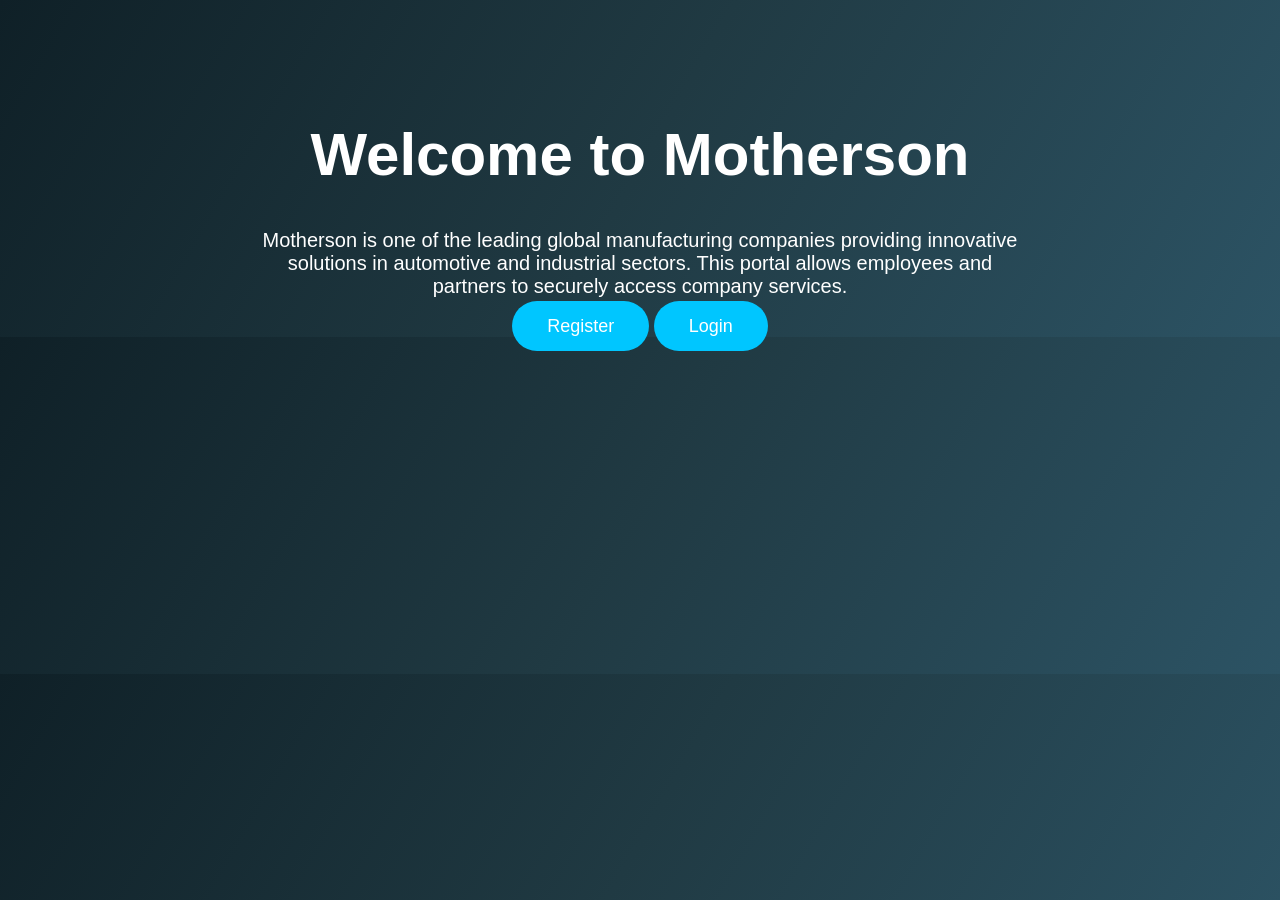
<file: frontend/index.html>
<!DOCTYPE html>
<html>
<head>
    <title>Motherson Portal</title>

    <style>
        body{
            font-family: Arial, sans-serif;
            margin:0;
            background: linear-gradient(120deg,#0f2027,#203a43,#2c5364);
            color:white;
            text-align:center;
        }

        .container{
            margin-top:120px;
        }

        h1{
            font-size:60px;
            font-weight:bold;
        }

        p{
            font-size:20px;
            width:60%;
            margin:auto;
            margin-top:20px;
        }

        .btn{
            margin-top:40px;
            padding:15px 35px;
            font-size:18px;
            border:none;
            border-radius:30px;
            background:#00c6ff;
            color:white;
            cursor:pointer;
            text-decoration:none;
        }

        .btn:hover{
            background:#0072ff;
        }
    </style>
</head>

<body>

<div class="container">

<h1>Welcome to Motherson</h1>

<p>
Motherson is one of the leading global manufacturing companies providing
innovative solutions in automotive and industrial sectors. This portal
allows employees and partners to securely access company services.
</p>

<br>

<a href="register.html" class="btn">Register</a>
<a href="login.html" class="btn">Login</a>

</div>

</body>
</html>
</file>
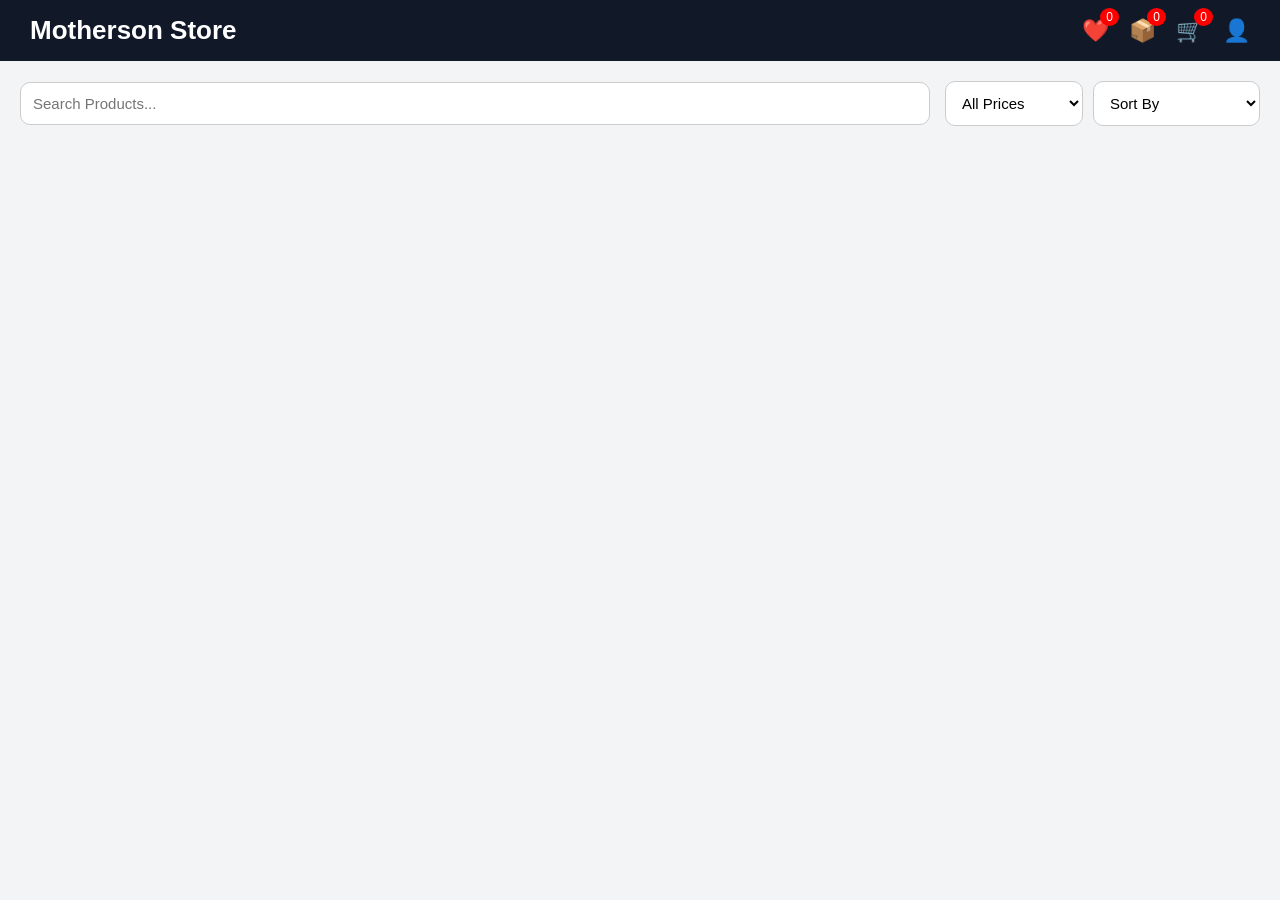
<file: frontend/buy.html>
<!DOCTYPE html>
<html>

<head>

<title>Buy Now</title>

<link rel="stylesheet"
      href="css/header.css">

<style>

.container{
    width:80%;
    margin:auto;
    margin-top:40px;
}

.product-box{

    display:flex;

    gap:30px;

    background:white;

    padding:20px;

    border-radius:10px;
}

.product-box img{

    width:250px;
}

.qty-box{

    margin-top:20px;
}

.qty-btn{

    width:40px;
    height:40px;
    font-size:20px;
}

.buy-btn{

    margin-top:20px;

    padding:15px 25px;

    background:#fb641b;

    color:white;

    border:none;

    cursor:pointer;
}

</style>

</head>

<body>

<div id="header"></div>

<div class="container">

    <div class="product-box">

        <img id="image">

        <div>

            <h2 id="name"></h2>

            <h3 id="price"></h3>

            <div class="qty-box">

                <button
                class="qty-btn"
                onclick="decreaseQty()">

                -

                </button>

                <span id="qty">

                    1

                </span>

                <button
                class="qty-btn"
                onclick="increaseQty()">

                +

                </button>

            </div>

            <h3>

                Total :
                ₹ <span id="total"></span>

            </h3>

            <button
            class="buy-btn"
            onclick="proceedCheckout()">

            Proceed To Checkout

            </button>

        </div>

    </div>

</div>

<script src="js/buy.js"></script>

</body>

</html>
</file>
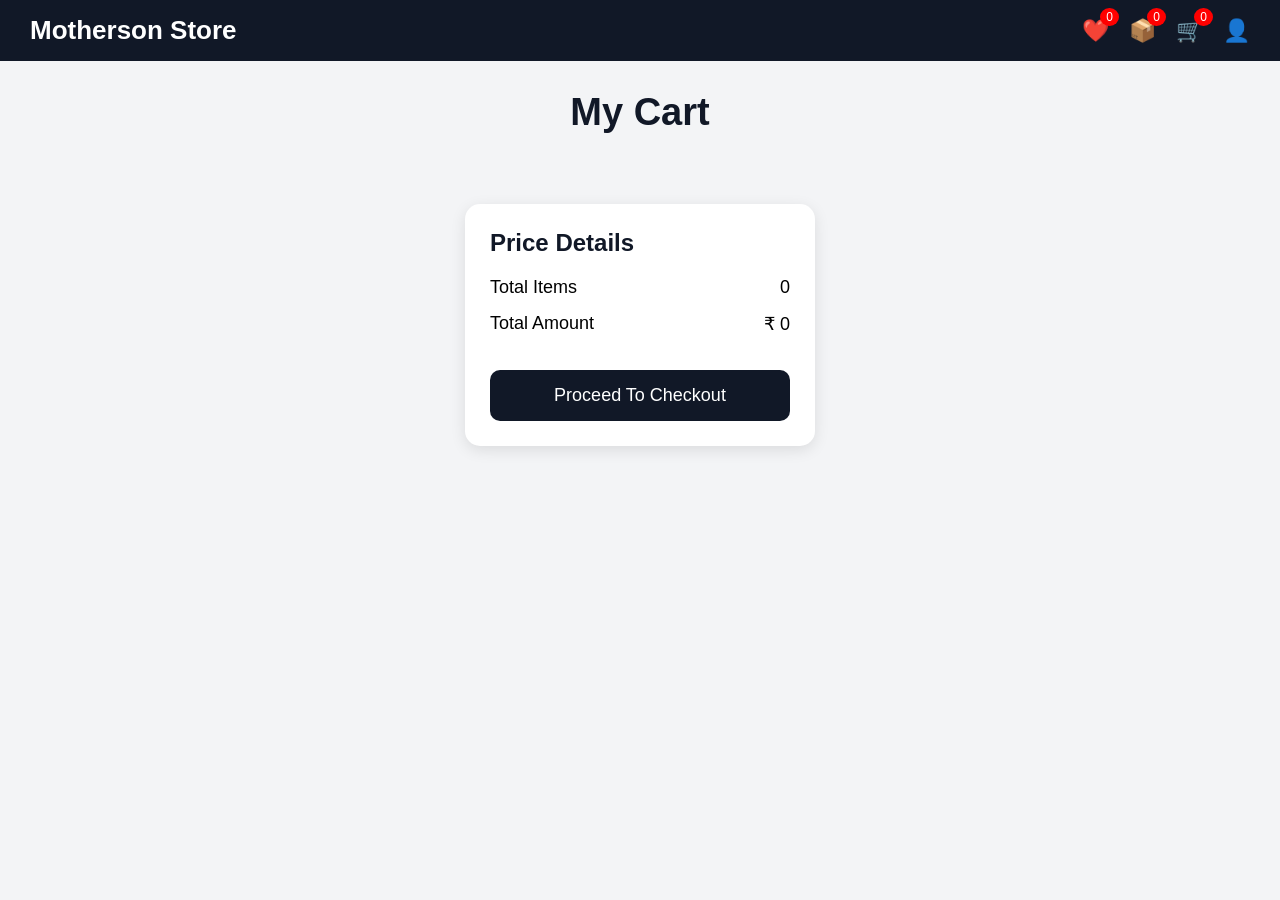
<file: frontend/cart.html>
<!DOCTYPE html>
<html lang="en">

<head>

<meta charset="UTF-8">
<meta name="viewport"
      content="width=device-width, initial-scale=1.0">

<title>My Cart</title>

<link rel="stylesheet"
      href="css/header.css">

<style>

*{
    margin:0;
    padding:0;
    box-sizing:border-box;
    font-family:Arial,sans-serif;
}

body{
    background:#f3f4f6;
}

/* PAGE TITLE */

.page-title{

    text-align:center;

    margin:30px 0;

    font-size:38px;

    color:#111827;
}

/* CART CONTAINER */

#cartContainer{

    width:90%;

    max-width:1200px;

    margin:auto;

    display:flex;

    flex-direction:column;

    gap:25px;
}

/* CARD */

.cart-card{

    background:white;

    border-radius:20px;

    padding:20px;

    display:flex;

    gap:25px;

    align-items:center;

    box-shadow:0 4px 15px rgba(0,0,0,0.1);

    transition:0.3s;
}

.cart-card:hover{

    transform:translateY(-5px);
}

/* IMAGE */

.cart-card img{

    width:180px;

    height:180px;

    object-fit:cover;

    border-radius:15px;

    background:#f8f8f8;
}

/* DETAILS */

.cart-details{

    flex:1;
}

.cart-details h2{

    font-size:30px;

    margin-bottom:10px;

    color:#111827;
}

.price{

    color:#16a34a;

    font-size:26px;

    font-weight:bold;

    margin-bottom:15px;
}

/* QUANTITY */

.quantity-box{

    display:flex;

    align-items:center;

    gap:15px;

    margin:15px 0;
}

.quantity-box button{

    width:40px;

    height:40px;

    border:none;

    border-radius:50%;

    background:#2563eb;

    color:white;

    font-size:22px;

    cursor:pointer;

    transition:0.3s;
}

.quantity-box button:hover{

    background:#1d4ed8;
}

.quantity-box span{

    font-size:22px;

    font-weight:bold;

    min-width:30px;

    text-align:center;
}

/* BUTTONS */

.button-group{

    display:flex;

    gap:15px;

    margin-top:15px;
}

.remove-btn{

    background:#ef4444;

    color:white;

    border:none;

    padding:12px 20px;

    border-radius:10px;

    cursor:pointer;

    font-size:15px;

    font-weight:bold;
}

.remove-btn:hover{

    background:#dc2626;
}

.buy-btn{

    background:#2563eb;

    color:white;

    border:none;

    padding:12px 20px;

    border-radius:10px;

    cursor:pointer;

    font-size:15px;

    font-weight:bold;
}

.buy-btn:hover{

    background:#1d4ed8;
}

/* SUMMARY */

.cart-summary{

    width:350px;

    background:white;

    padding:25px;

    border-radius:15px;

    box-shadow:0 4px 15px rgba(0,0,0,0.1);

    margin:40px auto;
}

.cart-summary h2{

    margin-bottom:20px;

    color:#111827;
}

.summary-row{

    display:flex;

    justify-content:space-between;

    margin-bottom:15px;

    font-size:18px;
}

.checkout-btn{

    width:100%;

    padding:15px;

    border:none;

    border-radius:10px;

    background:#111827;

    color:white;

    font-size:18px;

    cursor:pointer;

    margin-top:20px;
}

.checkout-btn:hover{

    background:black;
}

/* EMPTY CART */

.empty-cart{

    text-align:center;

    font-size:30px;

    margin-top:80px;

    color:#666;
}

</style>

</head>

<body>

<!-- HEADER -->

<div id="header"></div>

<!-- TITLE -->

<h1 class="page-title">

    My Cart

</h1>

<!-- ITEMS -->

<div id="cartContainer"></div>

<!-- SUMMARY -->

<div class="cart-summary">

    <h2>

        Price Details

    </h2>

    <div class="summary-row">

        <span>Total Items</span>

        <span id="totalItems">

            0

        </span>

    </div>

    <div class="summary-row">

        <span>Total Amount</span>

        <span>

            ₹ <span id="totalPrice">0</span>

        </span>

    </div>

    <button class="checkout-btn"
            onclick="window.location.href='checkout.html'">

        Proceed To Checkout

    </button>

</div>

<!-- HEADER -->

<script>

fetch("./header.html")
.then(response => response.text())
.then(data => {

    document.getElementById("header")
            .innerHTML = data;

    updateCartCount();

    updateWishlistCount();
    updateOrdersCount();
});

</script>

<script src="js/header.js"></script>

<scrript src="js/products.js"></script>

<script src="js/cart.js"></script>

</body>

</html>
</file>
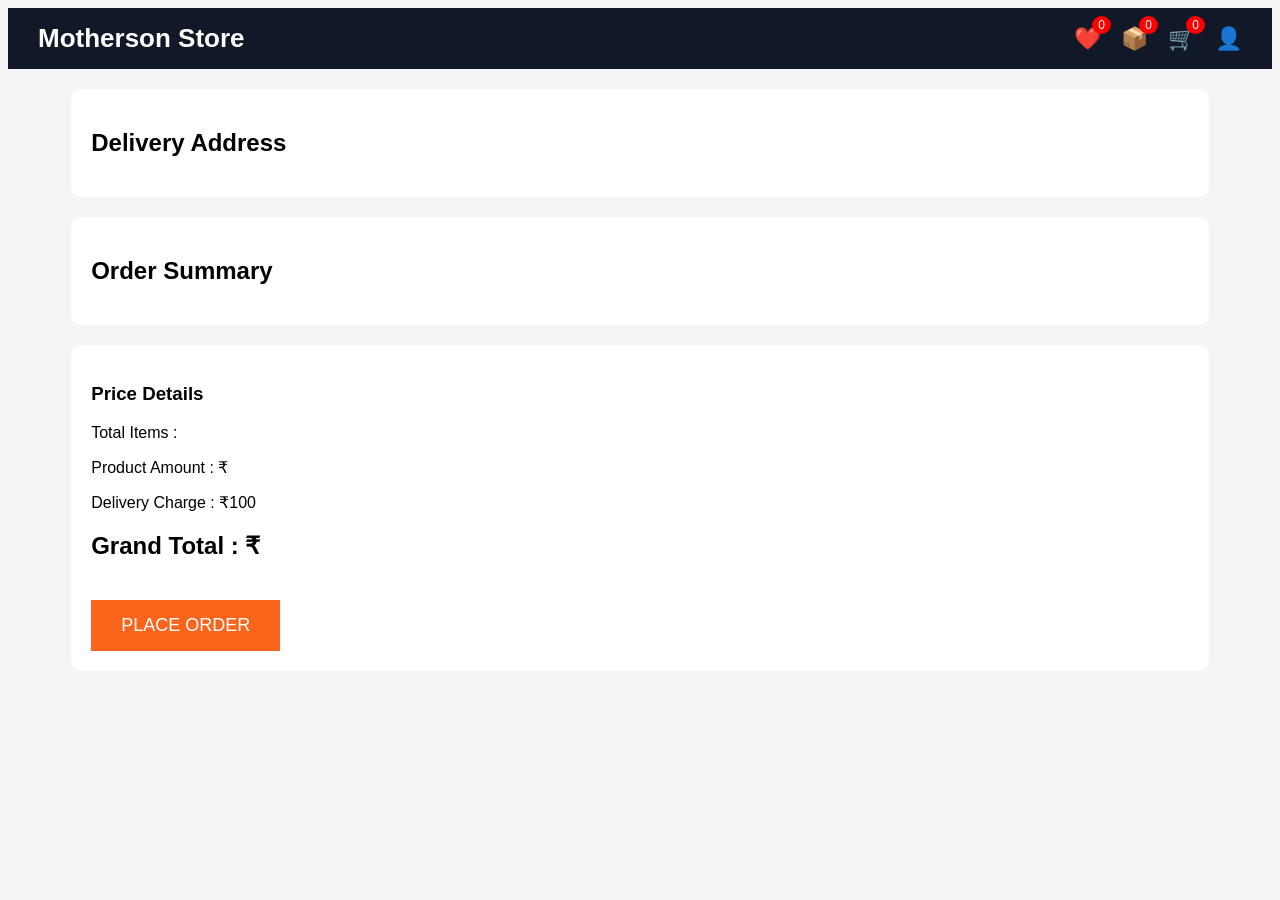
<file: frontend/checkout.html>
<!DOCTYPE html>
<html>

<head>

<title>Checkout</title>

<link rel="stylesheet"
      href="css/header.css">

<style>

body{
    font-family:Arial;
    background:#f5f5f5;
}

.checkout-container{
    width:90%;
    max-width:1200px;
    margin:auto;
}

.section{
    background:white;
    padding:20px;
    margin-top:20px;
    border-radius:10px;
}

.cart-item{
    display:flex;
    gap:20px;
    margin-bottom:15px;
}

.cart-item img{
    width:120px;
}

.price-box{
    background:white;
    padding:20px;
    margin-top:20px;
    border-radius:10px;
}

.place-order-btn{
    background:#fb641b;
    color:white;
    border:none;
    padding:15px 30px;
    cursor:pointer;
    font-size:18px;
    margin-top:20px;
}

</style>

</head>

<body>

<div id="header"></div>

<div class="checkout-container">

    <div class="section">

        <h2>Delivery Address</h2>

        <p id="name"></p>
        <p id="email"></p>
        <p id="phone"></p>
        <p id="address"></p>

    </div>

    <div class="section">

        <h2>Order Summary</h2>

        <div id="items"></div>

    </div>

    <div class="price-box">

        <h3>Price Details</h3>

        <p>
            Total Items :
            <span id="totalItems"></span>
        </p>

        <p>
            Product Amount :
            ₹ <span id="productAmount"></span>
        </p>

        <p>
            Delivery Charge :
            ₹100
        </p>

        <h2>
            Grand Total :
            ₹ <span id="grandTotal"></span>
        </h2>

        <button
            class="place-order-btn"
            onclick="placeOrder()">

            PLACE ORDER

        </button>

    </div>

</div>
<!-- HEADER -->

<script>

fetch("./header.html")
.then(response => response.text())
.then(data => {

    document.getElementById("header")
            .innerHTML = data;

    updateCartCount();

    updateWishlistCount();
    updateOrdersCount();
});

</script>
<script src="js/header.js"></script>
<script src="js/checkout.js"></script>


</body>

</html>
</file>
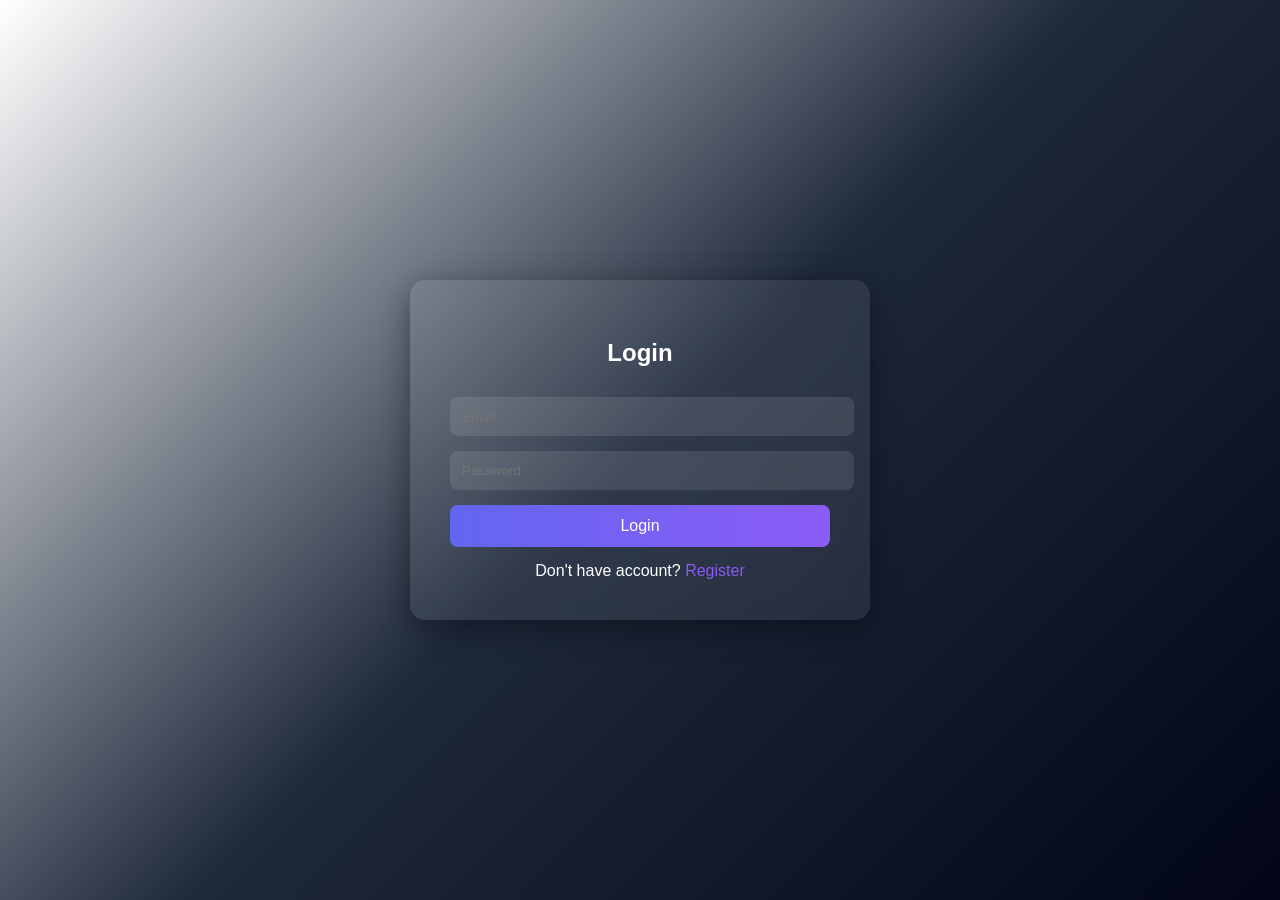
<file: frontend/login.html>
<!DOCTYPE html>

<html>
<head>
<title>Login</title>

<style>

body{
margin:0;
font-family:'Segoe UI', sans-serif;
background:linear-gradient(135deg,#f8be7200,#1e293b,#020617);
height:100vh;
display:flex;
justify-content:center;
align-items:center;
}

.card{

width:380px;
padding:40px;

background: rgba(255,255,255,0.08);
border-radius:15px;

backdrop-filter: blur(10px);

box-shadow:0 8px 32px rgba(0,0,0,0.4);

color:white;
}

h2{
text-align:center;
margin-bottom:30px;
}

input{
width:100%;
padding:12px;
margin-bottom:15px;
border:none;
border-radius:8px;
background:rgba(255,255,255,0.1);
color:white;
}

button{
width:100%;
padding:12px;
border:none;
border-radius:8px;
background:linear-gradient(90deg,#6366f1,#8b5cf6);
color:white;
font-size:16px;
cursor:pointer;
}

.link{
text-align:center;
margin-top:15px;
}

a{
color:#8b5cf6;
text-decoration:none;
}

</style>

</head>

<body>

<div class="card">

<h2>Login</h2>

<form>

<input id="email" placeholder="Email">
<input id="password" type="password" placeholder="Password">

<button type="button" onclick="login()">Login</button>



</form>

<div class="link">
Don't have account? <a href="register.html">Register</a>
</div>

</div>
<script src="js/login.js"></script>
</body>
</html>
</file>
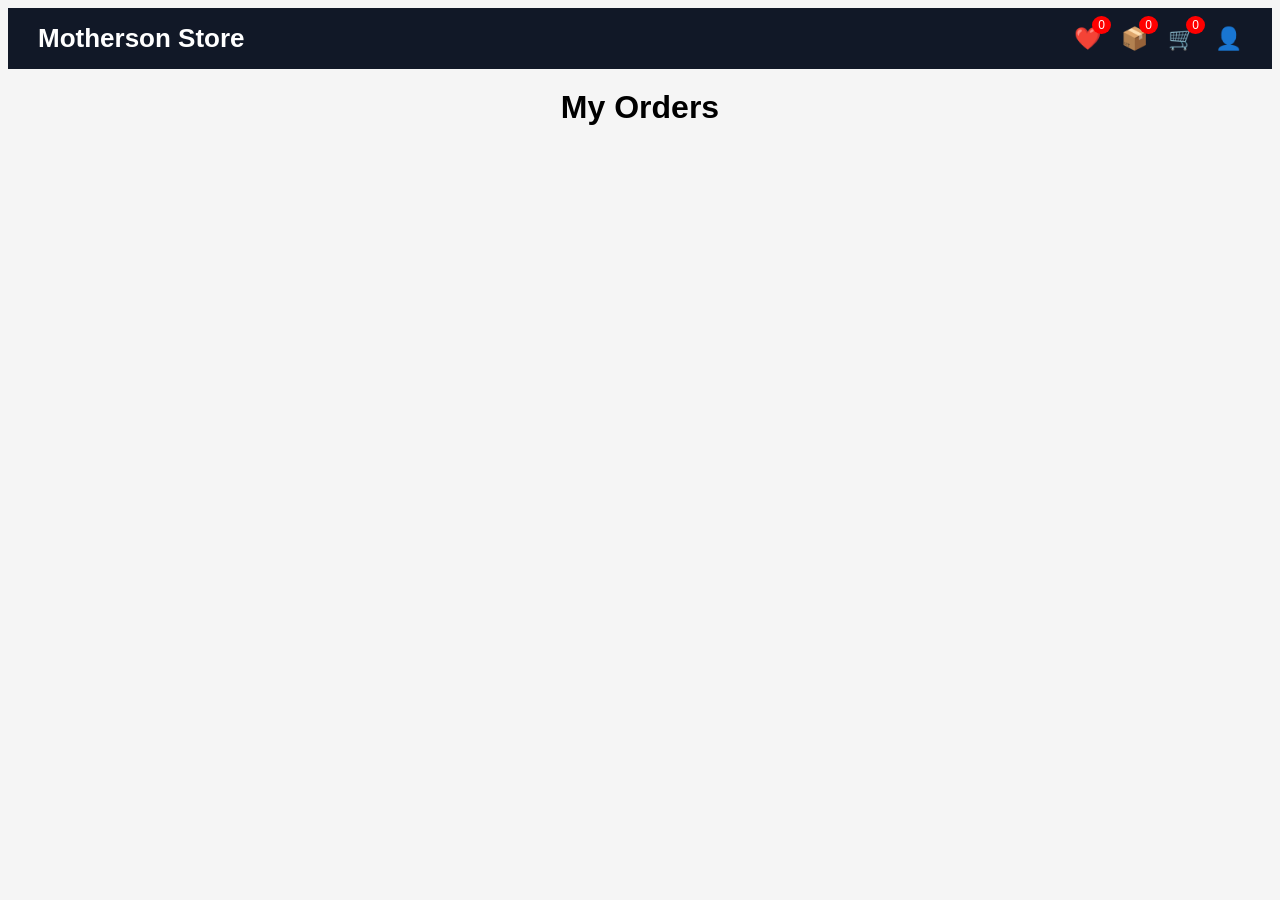
<file: frontend/orders.html>
<!DOCTYPE html>
<html>

<head>

<title>My Orders</title>

<link rel="stylesheet"
      href="css/header.css">

<style>

body{
    background:#f5f5f5;
    font-family:Arial;
}

.page-title{
    text-align:center;
    margin:20px;
}

#ordersContainer{
    width:90%;
    max-width:1200px;
    margin:auto;
}

.order-card{

    background:white;

    padding:20px;

    margin-bottom:20px;

    border-radius:12px;

    box-shadow:
    0 2px 8px rgba(
        0,0,0,0.1
    );
}

.order-header{

    display:flex;

    justify-content:
    space-between;

    margin-bottom:15px;
}

.status{

    color:green;

    font-weight:bold;
}

.order-item{

    display:flex;

    gap:15px;

    margin-top:10px;

    padding-top:10px;

    border-top:
    1px solid #ddd;
}

.order-item img{

    width:100px;

    height:100px;

    object-fit:contain;
}

</style>

</head>

<body>

<div id="header"></div>

<h1 class="page-title">
    My Orders
</h1>

<div id="ordersContainer"></div>

<script>

fetch("./header.html")
.then(response => response.text())
.then(data => {

    document.getElementById(
        "header"
    ).innerHTML = data;

    updateCartCount();

    updateWishlistCount();
    updateOrderCount();
});

</script>

<script src="js/header.js"></script>
<script src="js/orders.js"></script>

</body>

</html>
</file>
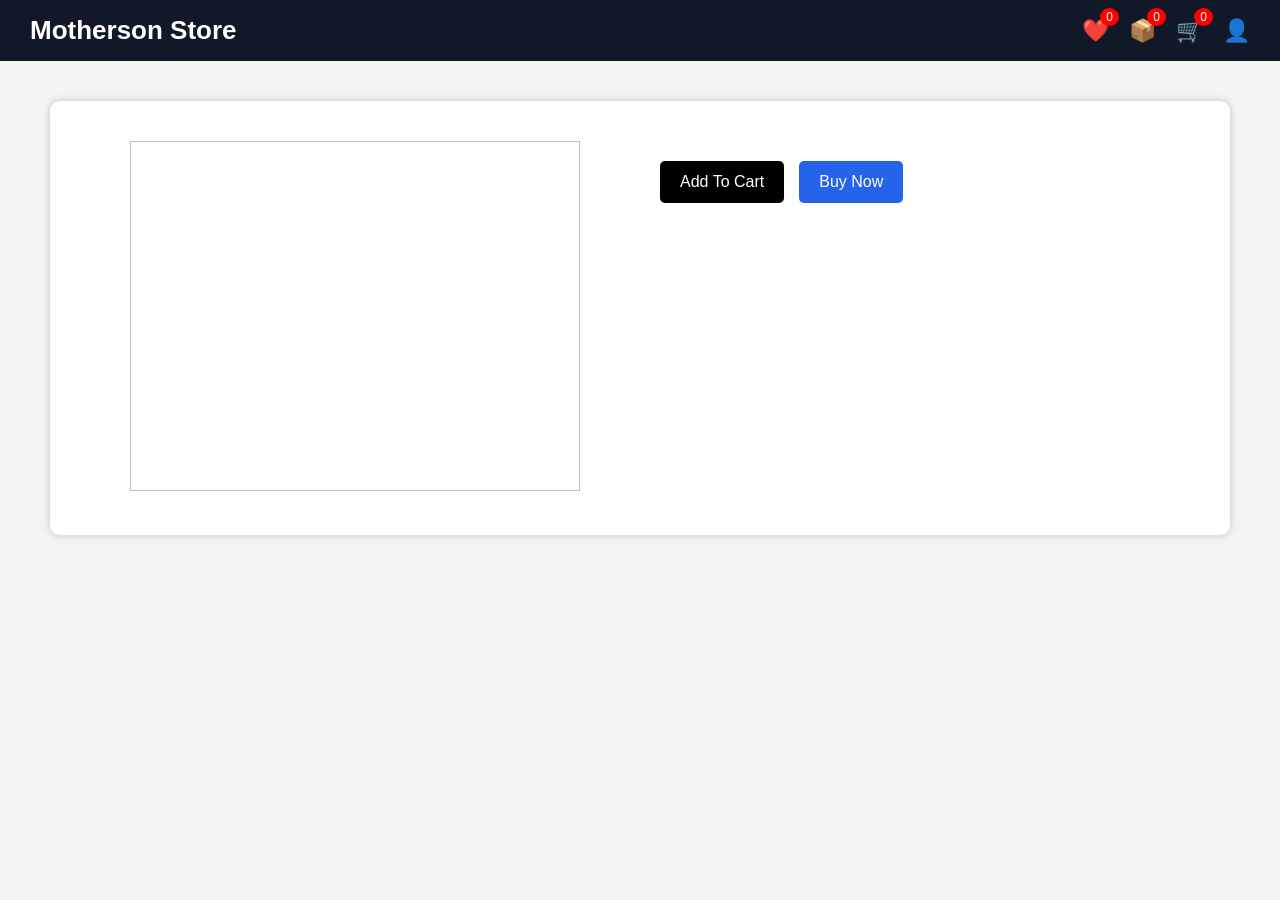
<file: frontend/product.html>
<!DOCTYPE html>
<html>

<head>

<title>Motherson Product</title>

<link rel="stylesheet"
      href="css/header.css">

<style>

body{
    font-family:Arial;
    margin:0;
    background:#f4f4f4;
}

.product-container{

    display:flex;
    gap:40px;

    padding:40px;

    max-width:1100px;

    margin:40px auto;

    background:white;

    border-radius:10px;

    box-shadow:0px 0px 8px rgba(0,0,0,0.2);
}

/* PRODUCT IMAGE */

.product-image{
    flex:1;
    text-align:center;
}

.product-image img{

    width:100%;
    max-width:450px;

    height:350px;

    object-fit:contain;
}

/* PRODUCT DETAILS */

.product-details{
    flex:1;
}

.product-details h1{

    font-size:28px;

    margin-bottom:15px;
}

.price{

    color:green;

    font-size:24px;

    font-weight:bold;

    margin-bottom:10px;
}

.rating{

    color:orange;

    margin-bottom:15px;
}

.description{

    font-size:16px;

    line-height:1.5;

    color:#444;

    margin-bottom:20px;
}

/* BUTTONS */

.button-group{

    display:flex;
    gap:15px;
}

.cart-btn,
.buy-btn{

    border:none;

    padding:12px 20px;

    cursor:pointer;

    border-radius:5px;

    font-size:16px;

    color:white;
}

.cart-btn{
    background:black;
}

.buy-btn{
    background:#2563eb;
}

.cart-btn:hover{
    background:#444;
}

.buy-btn:hover{
    background:#1d4ed8;
}

</style>

</head>

<body>

<!-- HEADER -->

<div id="header"></div>

<!-- PRODUCT -->

<div class="product-container">

    <div class="product-image">

        <img id="image">

    </div>

    <div class="product-details">

        <h1 id="productname"></h1>

        <div id="price"
             class="price"></div>

        <div id="rating"
             class="rating"></div>

        <p id="description"
           class="description"></p>

        <div class="button-group">

            <button class="cart-btn"
                id="cartBtn"
                    onclick="updateCartCount()">

                Add To Cart

            </button>

            <button class="buy-btn"
                    onclick="buyNow()">

                Buy Now

            </button>

        </div>

    </div>

</div>

<!-- LOAD HEADER -->

<script>

fetch("./header.html")
.then(response => response.text())
.then(data => {

    document.getElementById("header")
            .innerHTML = data;
    updateCartCount();
    updateWishlistCount();
    updateOrderCount();
});

</script>

<!-- JS FILES -->

<script src="js/header.js"></script>

<script src="js/product.js"></script>

<script>

loadProductDetails();

</script>

</body>

</html>
</file>
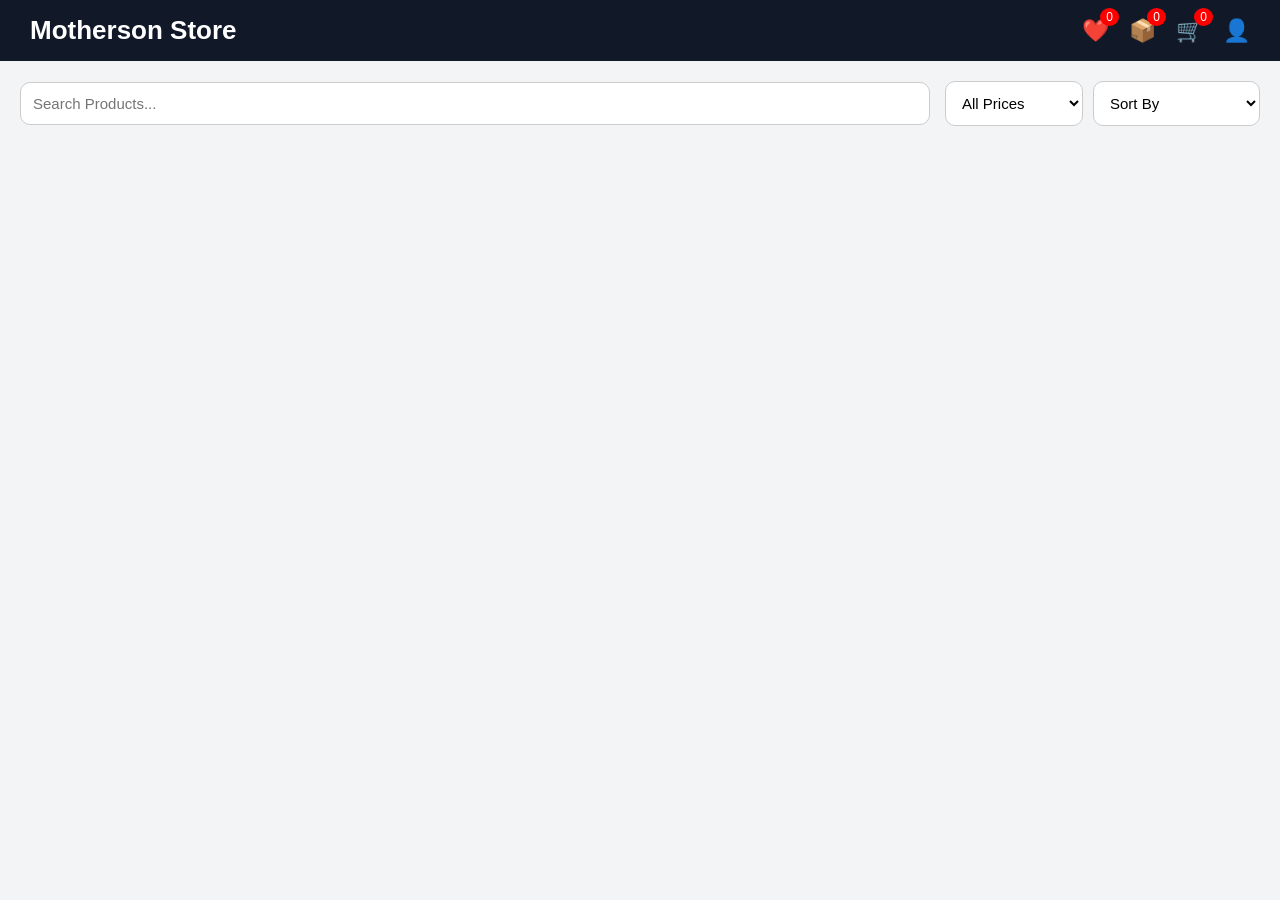
<file: frontend/products.html>
<!DOCTYPE html>
<html lang="en">

<head>

<meta charset="UTF-8">

<meta name="viewport"
      content="width=device-width, initial-scale=1.0">

<title>Motherson Store</title>

<link rel="stylesheet"
      href="css/header.css">

<link rel="stylesheet"
      href="css/products.css">

</head>
<style>
.wishlist-icon{

    position:absolute;

    top:15px;
    right:15px;

    font-size:24px;

    cursor:pointer;
}
.product-card{
    position:relative;
}
.view-btn{

    flex:1;

    padding:10px;

    border:none;

    border-radius:8px;

    color:white;

    cursor:pointer;
}

.view-btn{

    background:#2563eb;
}
.view-btn:hover{

    background:#1d4ed8;
}
</style>

<body>

<div id="header"></div>

<!-- CONTROLS -->

<div class="controls">

    <div class="search-box">

        <input type="text"
               id="searchInput"
               placeholder="Search Products..."
               onkeyup="searchProducts()">

    </div>

    <div class="filter-group">

        <select id="priceFilter"
                onchange="filterProducts()">

            <option value="all">
                All Prices
            </option>

            <option value="low">
                Below ₹500
            </option>

            <option value="medium">
                ₹500 - ₹2000
            </option>

            <option value="high">
                Above ₹2000
            </option>

        </select>

        <select id="sortFilter"
                onchange="sortProducts()">

            <option value="default">
                Sort By
            </option>

            <option value="lowToHigh">
                Price Low To High
            </option>

            <option value="highToLow">
                Price High To Low
            </option>

        </select>

    </div>

</div>

<!-- PRODUCTS -->

<div id="products"></div>

<!-- LOAD HEADER -->

<script>

fetch("./header.html")
.then(response => response.text())
.then(data => {

    document.getElementById("header")
            .innerHTML = data;
    updateCartCount();
    updateWishlistCount();
    updateOrderCount();
});

</script>

<script src="js/header.js"></script>

<script src="js/product.js"></script>

</body>

</html>
</file>
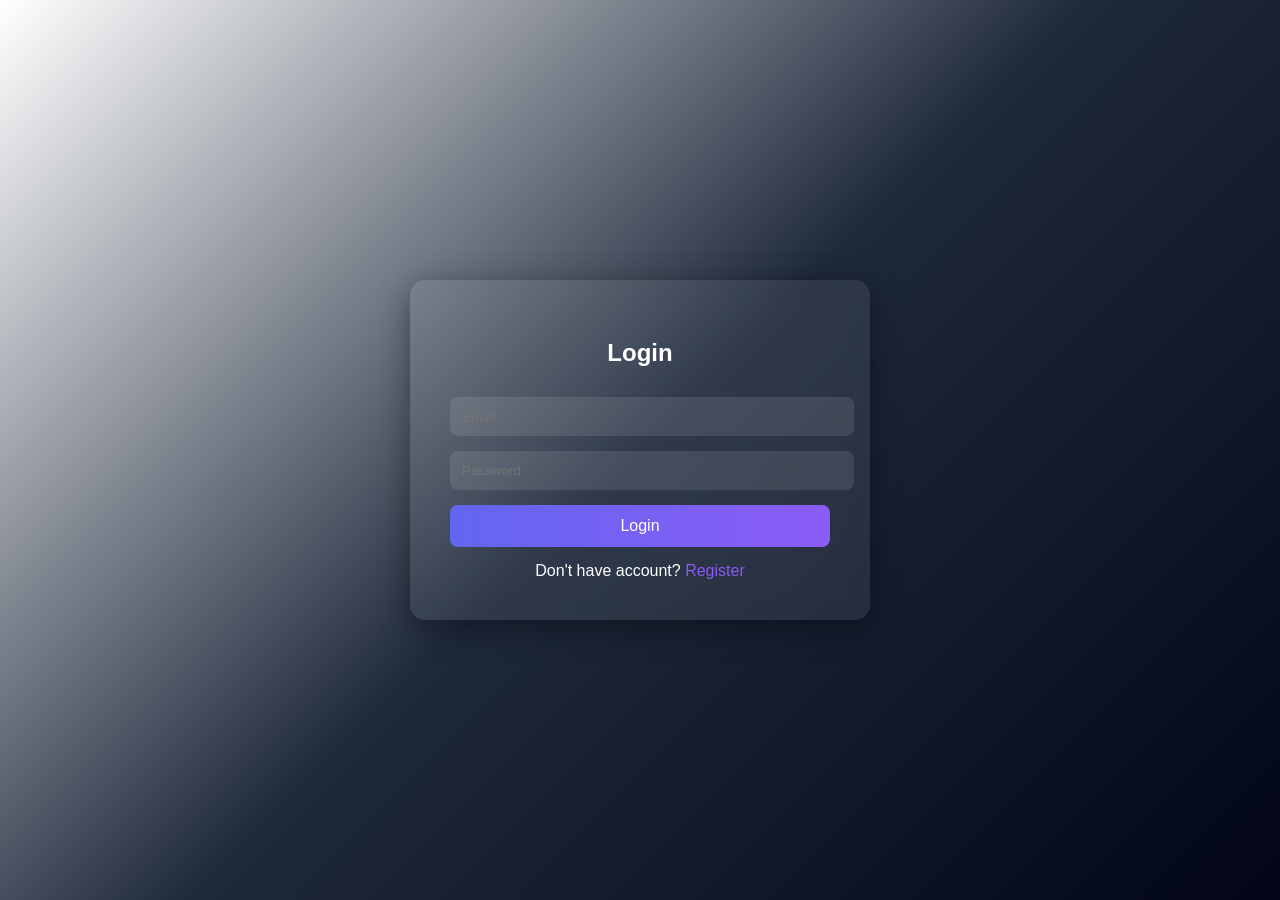
<file: frontend/profile.html>
<!DOCTYPE html>
<html lang="en">

<head>

<meta charset="UTF-8">

<meta name="viewport"
      content="width=device-width, initial-scale=1.0">

<title>Profile Page</title>
<link rel="stylesheet"
      href="css/header.css">


<style>

*{
    margin:0;
    padding:0;
    box-sizing:border-box;
    font-family:Arial;
}

body{

    background:#f3f4f6;

    display:flex;
    justify-content:center;
    align-items:center;

    min-height:100vh;
}

.profile-container{

    width:420px;

    background:white;

    padding:30px;

    border-radius:20px;

    box-shadow:0 4px 20px rgba(0,0,0,0.2);
}

.profile-image{

    width:120px;
    height:120px;

    border-radius:50%;

    display:block;

    margin:auto;

    object-fit:cover;

    border:4px solid #2563eb;

    margin-bottom:25px;
}

h1{

    text-align:center;

    margin-bottom:25px;

    color:#111827;
}

.form-group{

    margin-bottom:18px;
}

label{

    display:block;

    margin-bottom:8px;

    font-weight:bold;

    color:#111827;
}

input,
textarea{

    width:100%;

    padding:12px;

    border:1px solid #ccc;

    border-radius:10px;

    font-size:15px;
}

textarea{

    resize:none;
}

.button-group{

    display:flex;

    gap:10px;

    margin-top:25px;
}

button{

    flex:1;

    padding:12px;

    border:none;

    border-radius:10px;

    font-size:16px;

    cursor:pointer;

    color:white;
}

.save-btn{

    background:#2563eb;
}

.back-btn{

    background:#111827;
}

.save-btn:hover{

    background:#1d4ed8;
}

.back-btn:hover{

    background:black;
}

</style>

</head>

<body>
    <div id="header"></div>

<div class="profile-container">

    <img src="https://cdn-icons-png.flaticon.com/512/3135/3135715.png"
         class="profile-image">

    <h1>
        User Profile
    </h1>

    <!-- USERNAME -->

    <div class="form-group">

        <label>
            Username
        </label>

        <input type="text" id="name" readonly>
    </div>

    <!-- EMAIL -->

    <div class="form-group">

        <label>
            Email
        </label>

        <input type="email" id="email" readonly>
    </div>

    <!-- PHONE -->

    <div class="form-group">

        <label>
            Phone Number
        </label>

        <input type="text"
               id="phone">
    </div>

    <!-- ADDRESS -->

    <div class="form-group">

        <label>
            Address
        </label>

        <textarea id="address"
                  rows="4"></textarea>
    </div>

    <!-- BUTTONS -->

    <div class="button-group">

        <button class="save-btn"
                onclick="saveProfile()">

            Save

        </button>

        <button class="back-btn"
                onclick="goBack()">

            Back

        </button>

    </div>

</div>
<script src="js/header.js"></script>
<script src="js/profile.js"></script>

</body>

</html>
</file>
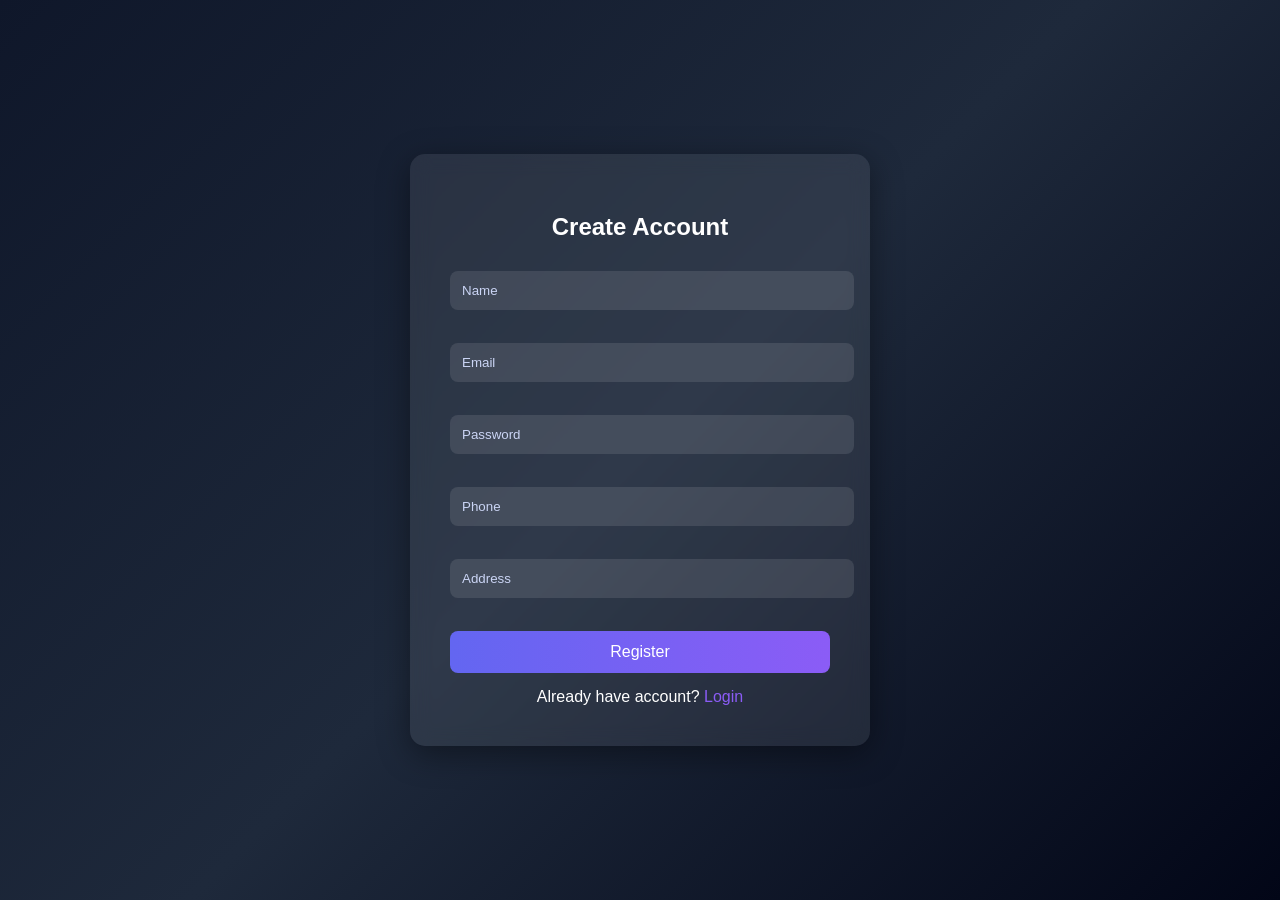
<file: frontend/register.html>
<!DOCTYPE html>

<html>
<head>
<title>Register</title>

<style>

body{
margin:0;
font-family:'Segoe UI', sans-serif;
background:linear-gradient(135deg,#0f172a,#1e293b,#020617);
height:100vh;
display:flex;
justify-content:center;
align-items:center;
}

.card{

width:380px;
padding:40px;

background: rgba(255,255,255,0.08);
border-radius:15px;

backdrop-filter: blur(10px);

box-shadow:0 8px 32px rgba(0,0,0,0.4);

color:white;
}

h2{
text-align:center;
margin-bottom:30px;
}

input{
width:100%;
padding:12px;
margin-bottom:15px;
border:none;
border-radius:8px;
background:rgba(255,255,255,0.1);
color:white;
}

input::placeholder{
color:#cbd5f5;
}

button{
width:100%;
padding:12px;
border:none;
border-radius:8px;
background:linear-gradient(90deg,#6366f1,#8b5cf6);
color:white;
font-size:16px;
cursor:pointer;
}

button:hover{
opacity:0.9;
}

.link{
text-align:center;
margin-top:15px;
}

a{
color:#8b5cf6;
text-decoration:none;
}

</style>

</head>

<body>

<div class="card">

<h2>Create Account</h2>

<form>

<input type="text" id="name" placeholder="Name"><br><br>

<input type="email" id="email" placeholder="Email"><br><br>

<input type="password" id="password" placeholder="Password"><br><br>

<input type="text" id="phone" placeholder="Phone"><br><br>

<input type="text" id="address" placeholder="Address"><br><br>

<button type="button" onclick="register()">
    Register
</button>


</form>

<div class="link">
Already have account? <a href="login.html">Login</a>
</div>

</div>

<script src="js/register.js"></script>
</body>
</html>
</file>
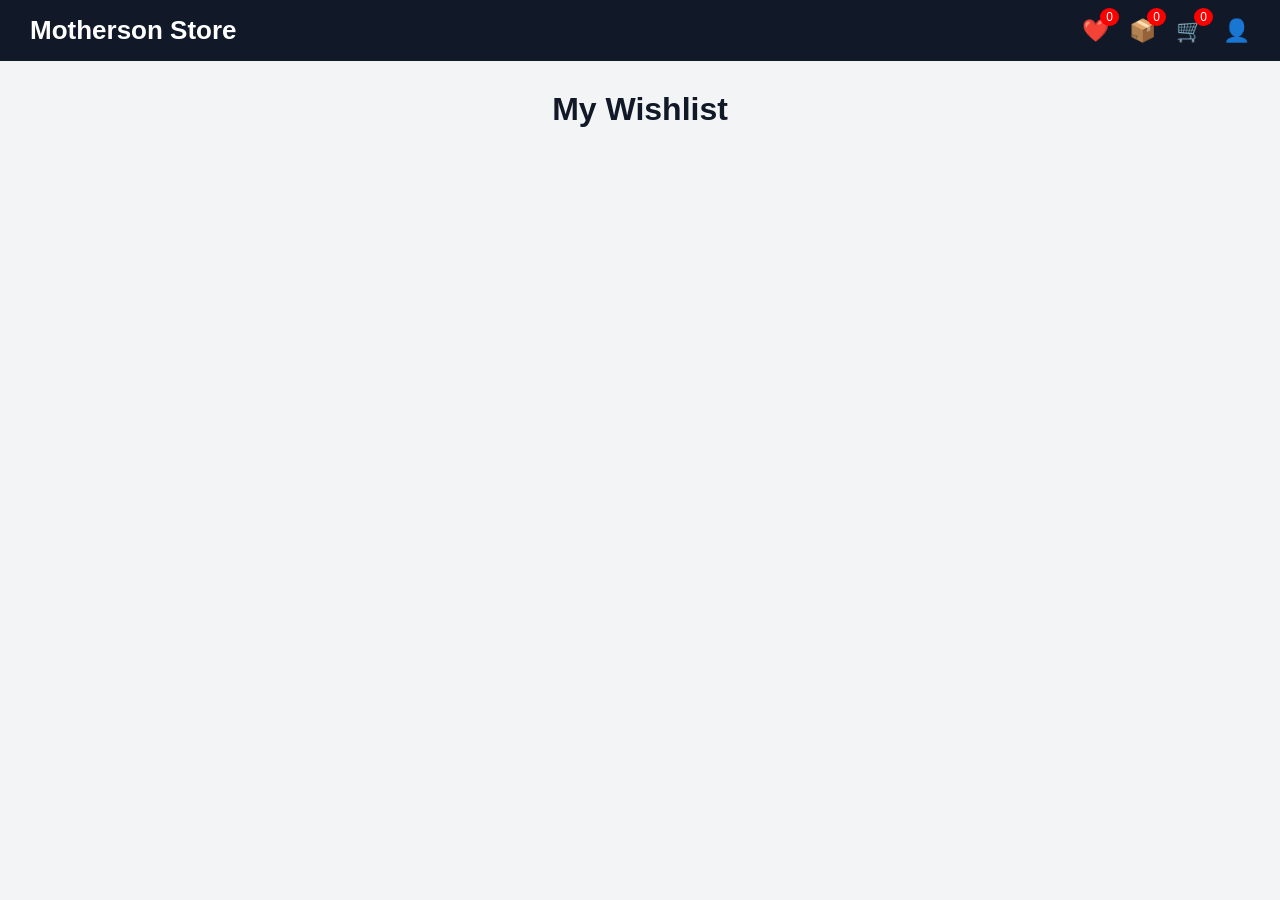
<file: frontend/wishlist.html>
<!DOCTYPE html>
<html lang="en">

<head>

<meta charset="UTF-8">

<meta name="viewport"
      content="width=device-width, initial-scale=1.0">

<title>My Wishlist</title>

<link rel="stylesheet"
      href="css/header.css">
<style>
    *{
    margin:0;
    padding:0;
    box-sizing:border-box;
    font-family:Arial;
}

body{
    background:#f3f4f6;
}

/* TITLE */

.page-title{

    text-align:center;

    margin:30px 0;

    font-size:32px;

    color:#111827;
}

/* CONTAINER */

#wishlistContainer{

    width:90%;

    max-width:1200px;

    margin:auto;

    display:flex;

    flex-direction:column;

    gap:20px;
}

/* CARD */

.wishlist-card{

    background:white;

    border-radius:15px;

    padding:20px;

    display:flex;

    align-items:center;

    gap:25px;

    box-shadow:0 4px 10px rgba(0,0,0,0.1);
}

/* IMAGE */

.wishlist-card img{

    width:170px;

    height:170px;

    object-fit:contain;

    background:#f9f9f9;

    border-radius:10px;
}

/* DETAILS */

.wishlist-details{

    flex:1;
}

.wishlist-details h2{

    margin-bottom:10px;

    color:#111827;
}

.price{

    color:green;

    font-size:24px;

    font-weight:bold;

    margin-bottom:10px;
}

.rating{

    color:orange;

    margin-bottom:15px;
}

/* BUTTONS */

.button-group{

    display:flex;

    gap:10px;
}

.view-btn,
.cart-btn{

    border:none;

    padding:12px 18px;

    border-radius:8px;

    color:white;

    cursor:pointer;

    font-size:15px;
}

.view-btn{

    background:#2563eb;
}

.cart-btn{

    background:#111827;
}

.view-btn:hover{

    background:#1d4ed8;
}

.cart-btn:hover{

    background:black;
}

/* EMPTY */

.empty{

    text-align:center;

    margin-top:100px;

    font-size:28px;

    color:#666;
}
</style>

</head>

<body>

<!-- HEADER -->

<div id="header"></div>

<!-- TITLE -->

<h1 class="page-title">
    My Wishlist
</h1>

<!-- WISHLIST ITEMS -->

<div id="wishlistContainer"></div>

<!-- LOAD HEADER -->

<script>

fetch("./header.html")

.then(response => response.text())

.then(data => {

    document.getElementById("header")
            .innerHTML = data;

    updateCartCount();

    updateWishlistCount();
    updateOrdersCount();
});

</script>

<script src="js/header.js"></script>

<script src="js/product.js"></script>

<script src="js/wishlist.js"></script>

</body>

</html>
</file>
<file: frontend/css/header.css>
.header{

    background:#111827;
    color:white;

    display:flex;
    justify-content:space-between;
    align-items:center;

    padding:15px 30px;

    position:sticky;
    top:0;

    z-index:1000;
}

.logo{

    font-size:26px;
    font-weight:bold;

    cursor:pointer;
}

.icons{

    display:flex;
    gap:20px;
    align-items:center;
}

.icon-box{

    position:relative;
    cursor:pointer;
    font-size:22px;
}

.count{

    position:absolute;
    top:-10px;
    right:-10px;

    background:red;
    color:white;

    border-radius:50%;

    padding:2px 6px;

    font-size:12px;
}

.profile-menu{

    display:none;

    position:absolute;

    top:40px;
    right:0;

    background:white;

    color:black;

    width:180px;

    border-radius:10px;

    overflow:hidden;

    box-shadow:0 4px 10px rgba(0,0,0,0.2);
}

.profile-menu div{

    padding:12px;

    border-bottom:1px solid #ddd;

    cursor:pointer;
}

.profile-menu div:hover{

    background:#f3f4f6;
}
</file>
<file: frontend/css/products.css>
/* RESET */

*{
    margin:0;
    padding:0;
    box-sizing:border-box;
    font-family:Arial;
}

body{
    background:#f3f4f6;
}

/* CONTROLS */

.controls{

    display:flex;

    justify-content:space-between;

    align-items:center;

    flex-wrap:wrap;

    gap:15px;

    padding:20px;
}

/* SEARCH */

.search-box{

    flex:1;
}

.search-box input{

    width:100%;

    padding:12px;

    border-radius:10px;

    border:1px solid #ccc;

    font-size:15px;

    outline:none;
}

.search-box input:focus{

    border:1px solid #2563eb;
}

/* FILTERS */

.filter-group{

    display:flex;

    gap:10px;
}

.filter-group select{

    padding:12px;

    border-radius:10px;

    border:1px solid #ccc;

    font-size:15px;

    cursor:pointer;

    background:white;
}

/* PRODUCTS GRID */

#products{

    display:grid;

    grid-template-columns:
        repeat(auto-fit,minmax(250px,1fr));

    gap:25px;

    padding:20px;
}

/* PRODUCT CARD */

.product-card{

    background:white;

    border-radius:18px;

    overflow:hidden;

    box-shadow:0 4px 12px rgba(0,0,0,0.1);

    transition:0.3s;

    position:relative;
}

.product-card:hover{

    transform:translateY(-5px);
}

/* WISHLIST ICON */

.wishlist{

    position:absolute;

    top:10px;
    right:10px;

    font-size:24px;

    cursor:pointer;
}

.product-card{

    position:relative;
}

/* PRODUCT IMAGE */

.product-card img{

    width:100%;

    height:220px;

    object-fit:contain;

    background:white;

    padding:15px;
}

/* PRODUCT DETAILS */

.product-details{

    padding:18px;
}

.product-details h2{

    font-size:20px;

    margin-bottom:10px;

    color:#111827;
}

/* PRICE */

.price{

    color:green;

    font-size:22px;

    font-weight:bold;

    margin-bottom:15px;
}

/* VIEW BUTTON */

.view-btn{

    width:100%;

    padding:12px;

    border:none;

    border-radius:10px;

    background:#2563eb;

    color:white;

    font-size:16px;

    font-weight:bold;

    cursor:pointer;

    transition:0.3s;
}

.view-btn:hover{

    background:#1d4ed8;
}

/* NO PRODUCTS */

.no-products{

    text-align:center;

    font-size:22px;

    color:#555;

    margin-top:40px;
}

/* MOBILE */

@media(max-width:768px){

    .controls{

        flex-direction:column;

        align-items:stretch;
    }

    .filter-group{

        flex-direction:column;
    }
}
</file>
